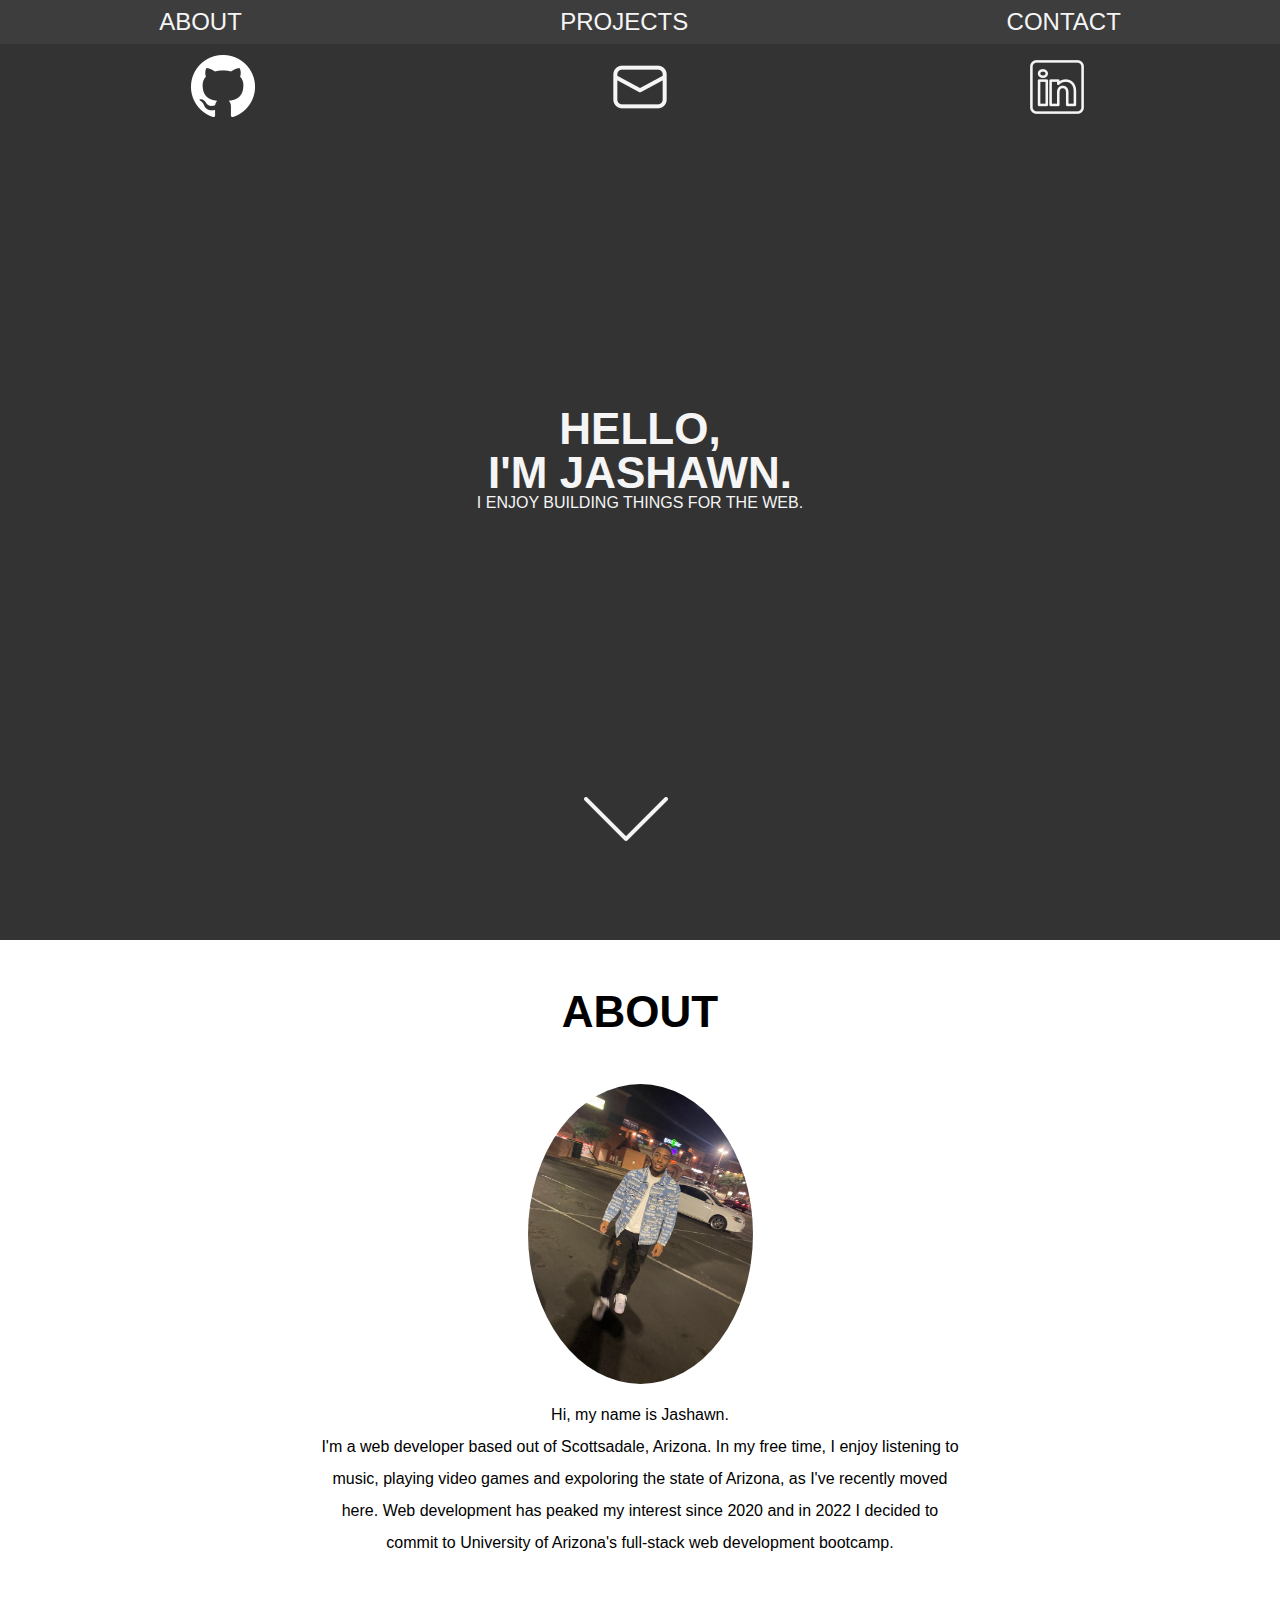
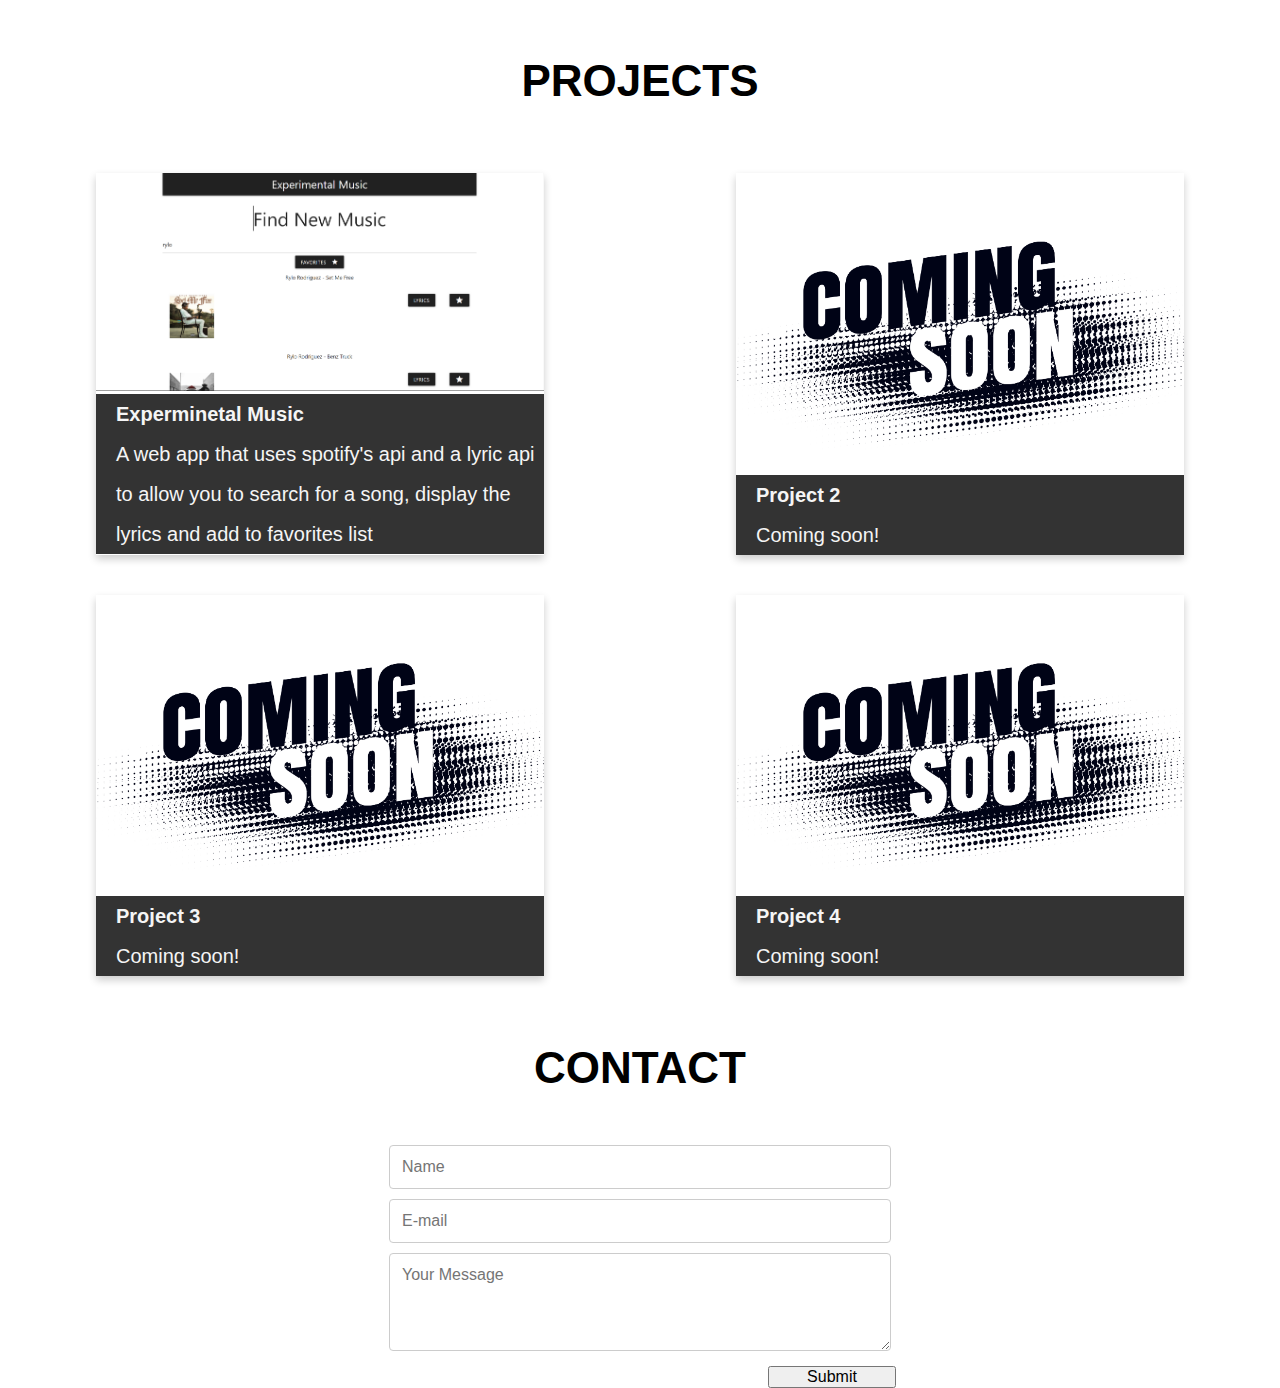
<file: index.html>
<!DOCTYPE html>
<html lang="en">
<head>
    <meta charset="UTF-8">
    <meta http-equiv="X-UA-Compatible" content="IE=edge">
    <meta name="viewport" content="width=device-width, initial-scale=1.0">
    <title>Jashawn Rogers|Portfolio</title>
    <link rel="stylesheet" href="./css/reset.css">
    <link rel="stylesheet" href="./css/style.css">
</head>
<body>
    <header class="hero">
        <nav>
            <ul class="header-ul">
                <li class="grow"><a href="https://github.com/JashawnRogers/"><img src="./images/GitHub-Mark/PNG/GitHub-Mark-Light-64px.png" alt="Link to my Github profile."></a></li>
                <li class="grow"><a href="mailto: rogersjashawn20@gmail.com"><img class="email-icon"  src="./images/mail-64.png" alt="E-mail"></a></li>
                <li class="grow"><a href="https://www.linkedin.com/in/jashawn-rogers-522771208/"><img class="linkedin-icon" src="./images/icons8-linkedin-64.png" alt="Linkedin"></a></li>
            </ul>
        </nav>
        
        <div class="greeting">
            <h1 class="title">HELLO,<h1>
            <h1 class="title">I'M JASHAWN.</h1>
            <p class="text">I enjoy building things for the web.</p>
        </div>

        <div class="continue">
           <button onclick="window.location.href='#about';"  class="continue-btn">
                <img src="./images/chevron-arrow-100.png" alt="continue">
           </button>
        </div>
    </header>


    <section class="about-section" id="about">
        <nav class="page-nav">
            <ul class="page-ul">
                <li class="page-li"><a class="page-ul-text"  href="#about">About</a></li>
                <li class="page-li"><a class="page-ul-text"  href="#project-section">Projects</a></li>
                <li class="page-li"><a class="page-ul-text"  href="#contact-section">Contact</a></li>
            </ul>
        </nav>

        <article class="about-me">
            <h2 class="title section-title">ABOUT</h2>

            <div class="pic-of-me-container">
                <img class="pic-of-me"  src="./images/me.jpeg" alt="Jashawn rogers">
            </div>
            
            <div class="about-me-text">
                <p>Hi, my name is Jashawn. <br> I'm a web developer based out of Scottsadale, Arizona. In my free time, I enjoy listening to music, playing video games and expoloring the state of Arizona, as I've recently moved here. Web development has peaked my interest since 2020 and in 2022 I decided to commit to University of Arizona's full-stack web development bootcamp.  </p>
            </div>
        </article>
    </section>

    <section id="project-section">
        <h2 class="title section-title">PROJECTS</h2>   

        <div class="projects">
            <article class="card">
                <a href="https://jashawnrogers.github.io/Experimental-Music/" target="_blank" rel="noopener noreferrer">
                    <img class="coming-soon"  src="./images/project1-snip.PNG" alt="Experimental Music">
                    <div class="card-text">
                        <h3>Experminetal Music</h3>
                        <p class="project-description">A web app that uses spotify's api and a lyric api to allow you to search for a song, display the lyrics and add to favorites list</p>
                    </div>
                </a>
            </article>

            <article class="card">
                <img class="coming-soon"  src="./images/coming-soon.jpg" alt="Project coming soon">
                <div class="card-text">
                    <h3>Project 2</h3>
                    <p>Coming soon!</p>
                </div>
            </article>

            <article class="card">
                <img class="coming-soon"  src="./images/coming-soon.jpg" alt="Project coming soon">
                <div class="card-text">
                    <h3>Project 3</h3>
                    <p>Coming soon!</p>
                </div>
            </article>

            <article class="card">
                <img class="coming-soon"  src="./images/coming-soon.jpg" alt="Project coming soon">
                <div class="card-text">
                    <h3>Project 4</h3>
                    <p>Coming soon!</p>
                </div>
            </article>
        </div>
    </section>

    <section id="contact-section">
        <h2 class="title section-title">CONTACT</h2>

        <div class="form-container">
            <form>
                <input type="text" id="name" placeholder="Name">
                <input type="email" id="email" placeholder="E-mail">
                <textarea id="message" placeholder="Your Message" rows="4" cols="50"></textarea>
                <input type="submit" value="Submit" id="submit">
            </form>
        </div>
    </section>
</body>
</html>
</file>
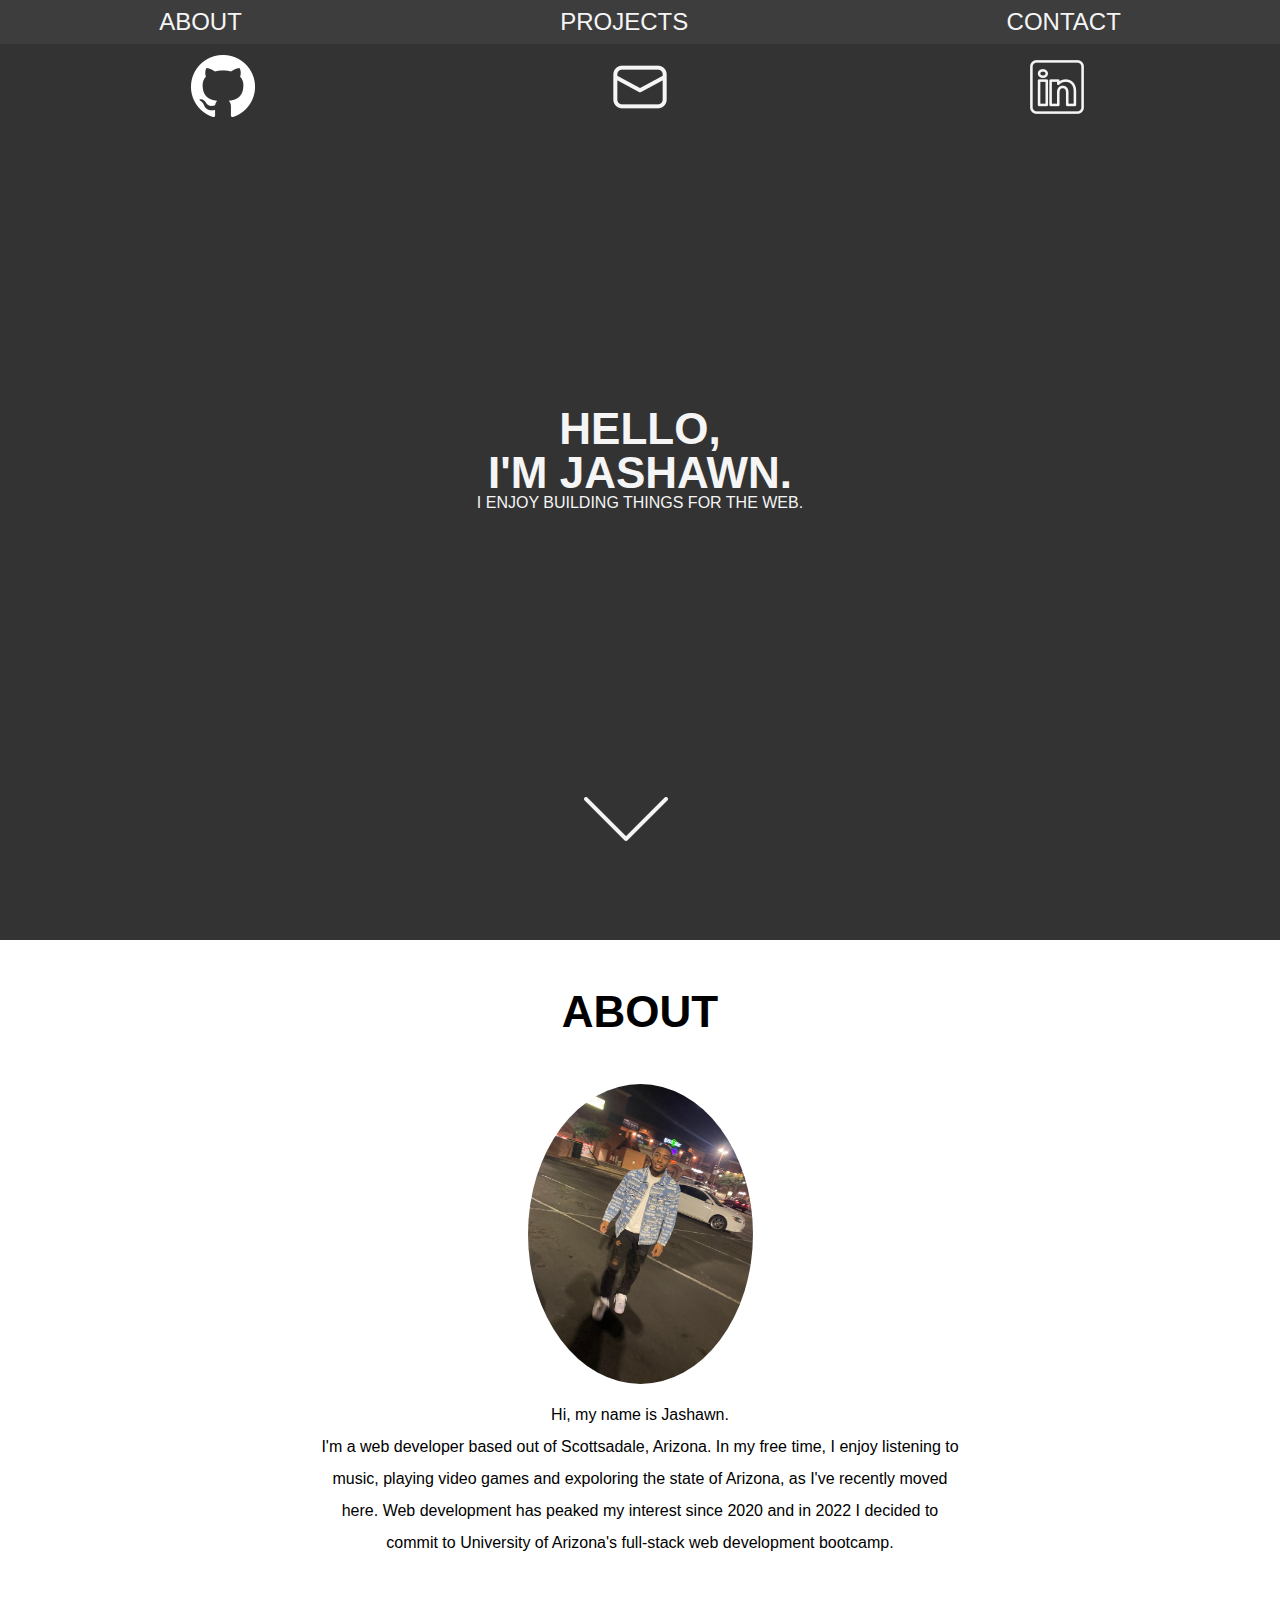
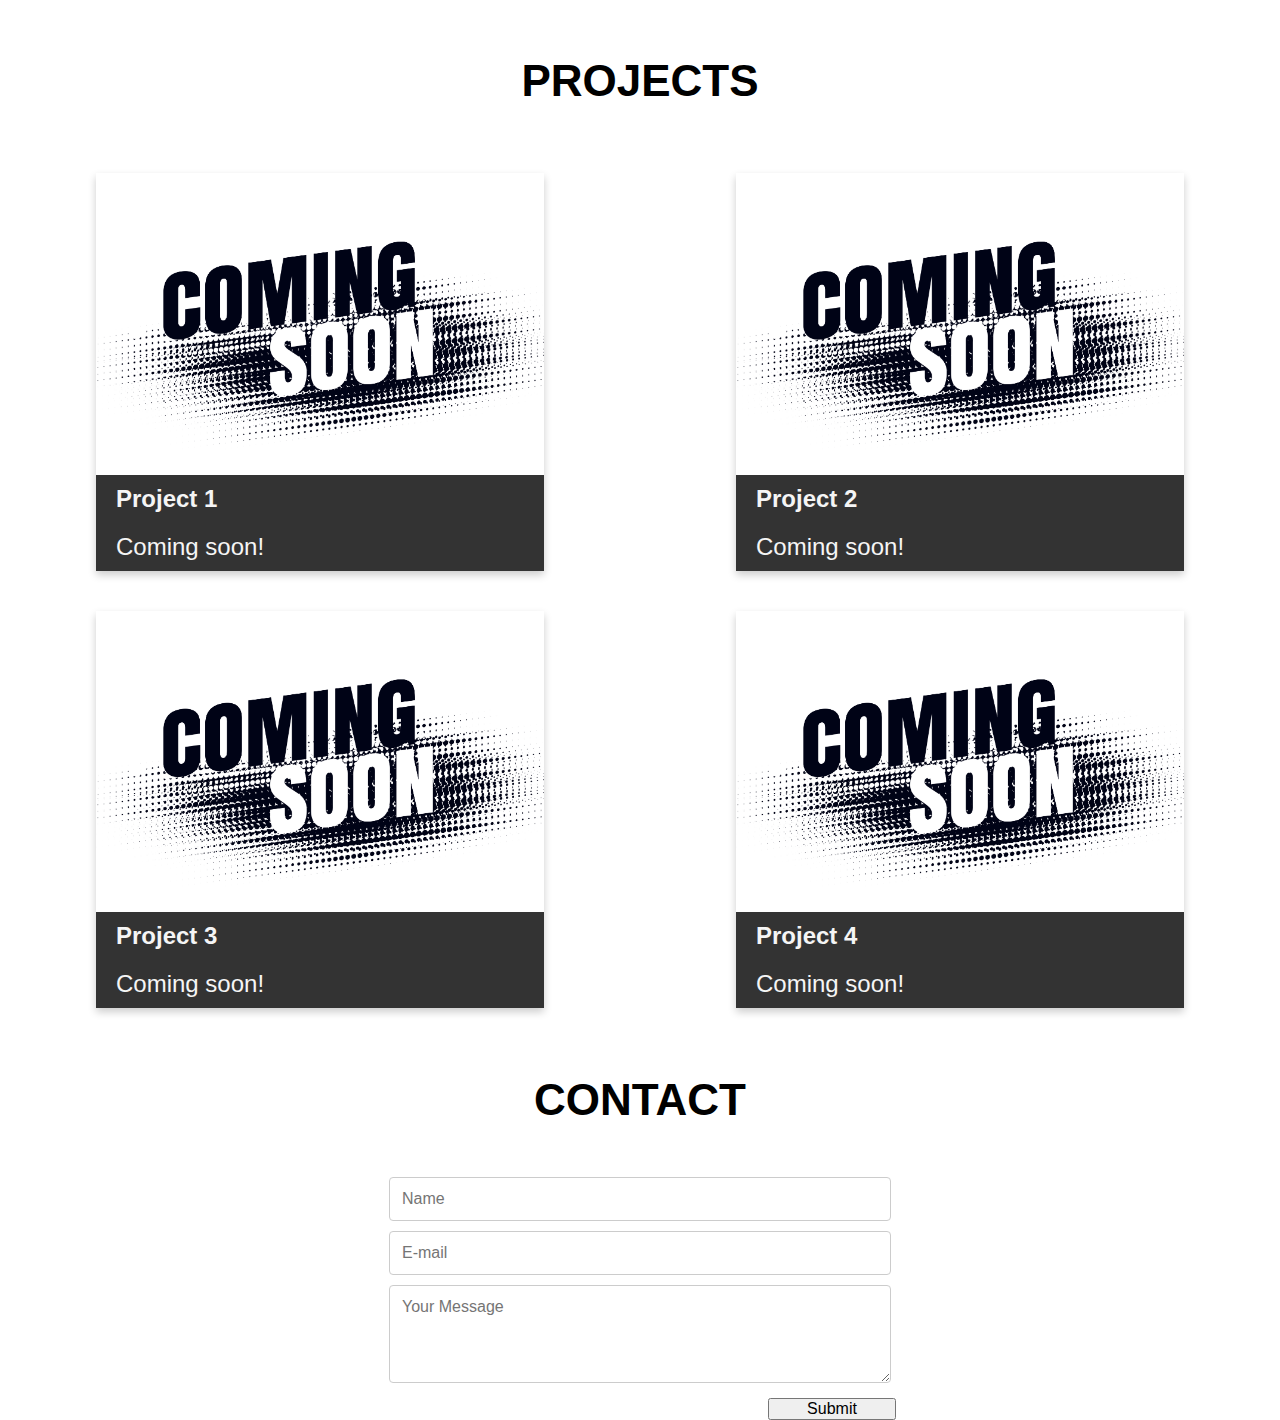
<file: Assets/index.html>
<!DOCTYPE html>
<html lang="en">
<head>
    <meta charset="UTF-8">
    <meta http-equiv="X-UA-Compatible" content="IE=edge">
    <meta name="viewport" content="width=device-width, initial-scale=1.0">
    <title>Jashawn Rogers|Portfolio</title>
    <link rel="stylesheet" href="/Assets/css/reset.css">
    <link rel="stylesheet" href="/Assets/css/style.css">
</head>
<body>
    <header class="hero">
        <nav>
            <ul class="header-ul">
                <li class="grow"><a href="https://github.com/JashawnRogers/"><img src="./images/GitHub-Mark/PNG/GitHub-Mark-Light-64px.png" alt="Link to my Github profile."></a></li>
                <li class="grow"><a href="mailto: rogersjashawn20@gmail.com"><img class="email-icon"  src="./images/mail-64.png" alt="E-mail"></a></li>
                <li class="grow"><a href="https://www.linkedin.com/in/jashawn-rogers-522771208/"><img class="linkedin-icon" src="./images/icons8-linkedin-64.png" alt="Linkedin"></a></li>
            </ul>
        </nav>
        
        <div class="greeting">
            <h1 class="title">HELLO,<h1>
            <h1 class="title">I'M JASHAWN.</h1>
            <p class="text">I enjoy building things for the web.</p>
        </div>

        <div class="continue">
           <button onclick="window.location.href='#about';"  class="continue-btn">
                <img src="./images/chevron-arrow-100.png" alt="continue">
           </button>
        </div>
    </header>


    <section class="about-section" id="about">
        <nav class="page-nav">
            <ul class="page-ul">
                <li class="page-li"><a class="page-ul-text"  href="#about">About</a></li>
                <li class="page-li"><a class="page-ul-text"  href="#project-section">Projects</a></li>
                <li class="page-li"><a class="page-ul-text"  href="#contact-section">Contact</a></li>
            </ul>
        </nav>

        <article class="about-me">
            <h2 class="title section-title">ABOUT</h2>

            <div class="pic-of-me-container">
                <img class="pic-of-me"  src="./images/me.jpeg" alt="Jashawn rogers">
            </div>
            
            <div class="about-me-text">
                <p>Hi, my name is Jashawn. <br> I'm a web developer based out of Scottsadale, Arizona. In my free time, I enjoy listening to music, playing video games and expoloring the state of Arizona, as I've recently moved here. Web development has peaked my interest since 2020 and in 2022 I decided to commit to University of Arizona's full-stack web development bootcamp.  </p>
            </div>
        </article>
    </section>

    <section id="project-section">
        <h2 class="title section-title">PROJECTS</h2>   

        <div class="projects">
            <article class="card">
                <img class="coming-soon"  src="./images/coming-soon.jpg" alt="Project coming soon">
                <div class="card-text">
                    <h3>Project 1</h3>
                    <p>Coming soon!</p>
                </div>
            </article>

            <article class="card">
                <img class="coming-soon"  src="./images/coming-soon.jpg" alt="Project coming soon">
                <div class="card-text">
                    <h3>Project 2</h3>
                    <p>Coming soon!</p>
                </div>
            </article>

            <article class="card">
                <img class="coming-soon"  src="./images/coming-soon.jpg" alt="Project coming soon">
                <div class="card-text">
                    <h3>Project 3</h3>
                    <p>Coming soon!</p>
                </div>
            </article>

            <article class="card">
                <img class="coming-soon"  src="./images/coming-soon.jpg" alt="Project coming soon">
                <div class="card-text">
                    <h3>Project 4</h3>
                    <p>Coming soon!</p>
                </div>
            </article>
        </div>
    </section>

    <section id="contact-section">
        <h2 class="title section-title">CONTACT</h2>

        <div class="form-container">
            <form>
                <input type="text" id="name" placeholder="Name">
                <input type="email" id="email" placeholder="E-mail">
                <textarea id="message" placeholder="Your Message" rows="4" cols="50"></textarea>
                <input type="submit" value="Submit" id="submit">
            </form>
        </div>
    </section>
</body>
</html>
</file>
<file: css/style.css>
header{
    height: 100vh;
    background-color: rgb(51, 51, 51);
    text-transform: uppercase;
}



.header-ul {
    display: flex;
    justify-content: space-around;
    padding: 15px;
    margin-top: 40px;
}

.grow {
    margin: 0px 10px;
    transition: all .2s ease-in-out;
}

.grow:hover {
    transform: scale(1.1);
}

.greeting{
    display: flex;
    flex-direction: column;
    align-items: center;

    color: whitesmoke;

    padding-top: 30vh;
}
 .title {
    font-size: 2.75rem;
 }


 .continue {
    position: absolute;
    bottom: 3%;
    left: 45%;

    animation: bounce 1.5s infinite ease-in-out;
 }

 .continue-btn {
    background-color: transparent;
    border: none;
 }

 .continue-btn:hover {
    cursor: pointer;
 }
 

 @keyframes bounce {
    0%,

    50% {
        -webkit-transform: translateY(8px);
        transform: translateY(8px);
    }

    100% {
        -webkit-transform: translateY(0);
        transform: translateY(0);
    }
 }


/* SITE NAV */
.page-nav {
    position: fixed;
    top: 0;
    width: 100%;
    z-index: 100;
}
.page-ul {
    display: flex;
    justify-content: space-around;

    background-color: #3d3d3d;
}

.page-li {
    padding: 10px;
}
.page-ul-text {
    text-decoration: none;
    font-size: 1.5rem;
    text-transform: uppercase;
    color: whitesmoke;
}


.pic-of-me {
    height: auto;
    width: auto;
    max-width: 300px;
    max-height: 300px;
    border-radius: 50%;
}

.pic-of-me-container {
    display: flex;
    justify-content: center;
}

.section-title {
    display: flex;
    justify-content: center;
    padding: 50px 0;
}

.about-me-text {
    
    margin: 0 25%;
    padding-top: 15px;
    padding-bottom: 50px;
    line-height: 2;
    text-align: center;

    display: flex;
    justify-content: center;
}

/* PROJECTS */
.projects {
    display: flex;
    flex-wrap: wrap;
    justify-content: space-around;
}


.card {
    width: 35%;
    box-shadow: 0 4px 8px 0 rgba(0,0,0,0.2);
    margin: 20px;
    transition: all .2s ease-in-out;
}

.coming-soon {
    width: 100%;
}

.card-text {
    line-height: 2;
    font-size: 20px;
    padding-left: 20px;

    background-color: rgb(51, 51, 51);
    color: whitesmoke;
} 


.card:hover {
    box-shadow: 0 8px 16px 0 rgba(0,0,0,0.2);
    cursor: pointer;
    transform: scale(1.1);
  }

  /* CONTACT */
  .form-container {
    display: flex;
    justify-content: center;
  }
  form {
    width: 40%;
    display: flex;
    flex-direction: column;
    /* margin-top: 10px; */
  }

  input[type=submit] {
    width: 25%;
    align-self: flex-end;
    margin-top: 10px;
  }

  input[type=text], input[type=email], textarea {
    padding: 12px;
    border: 1px solid #ccc;
    border-radius: 4px;
    margin: 5px;
  }
</file>
<file: Assets/css/style.css>
header{
    height: 100vh;
    background-color: rgb(51, 51, 51);
    text-transform: uppercase;
}



.header-ul {
    display: flex;
    justify-content: space-around;
    padding: 15px;
    margin-top: 40px;
}

.grow {
    margin: 0px 10px;
    transition: all .2s ease-in-out;
}

.grow:hover {
    transform: scale(1.1);
}

.greeting{
    display: flex;
    flex-direction: column;
    align-items: center;

    color: whitesmoke;

    padding-top: 30vh;
}
 .title {
    font-size: 2.75rem;
 }


 .continue {
    position: absolute;
    bottom: 3%;
    left: 45%;

    animation: bounce 1.5s infinite ease-in-out;
 }

 .continue-btn {
    background-color: transparent;
    border: none;
 }

 .continue-btn:hover {
    cursor: pointer;
 }
 

 @keyframes bounce {
    0%,

    50% {
        -webkit-transform: translateY(8px);
        transform: translateY(8px);
    }

    100% {
        -webkit-transform: translateY(0);
        transform: translateY(0);
    }
 }


/* SITE NAV */
.page-nav {
    position: fixed;
    top: 0;
    width: 100%;
    z-index: 100;
}
.page-ul {
    display: flex;
    justify-content: space-around;

    background-color: #3d3d3d;
}

.page-li {
    padding: 10px;
}
.page-ul-text {
    text-decoration: none;
    font-size: 1.5rem;
    text-transform: uppercase;
    color: whitesmoke;
}


.pic-of-me {
    height: auto;
    width: auto;
    max-width: 300px;
    max-height: 300px;
    border-radius: 50%;
}

.pic-of-me-container {
    display: flex;
    justify-content: center;
}

.section-title {
    display: flex;
    justify-content: center;
    padding: 50px 0;
}

.about-me-text {
    
    margin: 0 25%;
    padding-top: 15px;
    padding-bottom: 50px;
    line-height: 2;
    text-align: center;

    display: flex;
    justify-content: center;
}

/* PROJECTS */
.projects {
    display: flex;
    flex-wrap: wrap;
    justify-content: space-around;
}


.card {
    width: 35%;
    box-shadow: 0 4px 8px 0 rgba(0,0,0,0.2);
    margin: 20px;
    transition: all .2s ease-in-out;
}

.coming-soon {
    width: 100%;
}

.card-text {
    line-height: 2;
    font-size: 1.5rem;
    padding-left: 20px;

    background-color: rgb(51, 51, 51);
    color: whitesmoke;
} 


.card:hover {
    box-shadow: 0 8px 16px 0 rgba(0,0,0,0.2);
    cursor: pointer;
    transform: scale(1.1);
  }

  /* CONTACT */
  .form-container {
    display: flex;
    justify-content: center;
  }
  form {
    width: 40%;
    display: flex;
    flex-direction: column;
    /* margin-top: 10px; */
  }

  input[type=submit] {
    width: 25%;
    align-self: flex-end;
    margin-top: 10px;
  }

  input[type=text], input[type=email], textarea {
    padding: 12px;
    border: 1px solid #ccc;
    border-radius: 4px;
    margin: 5px;
  }
</file>
